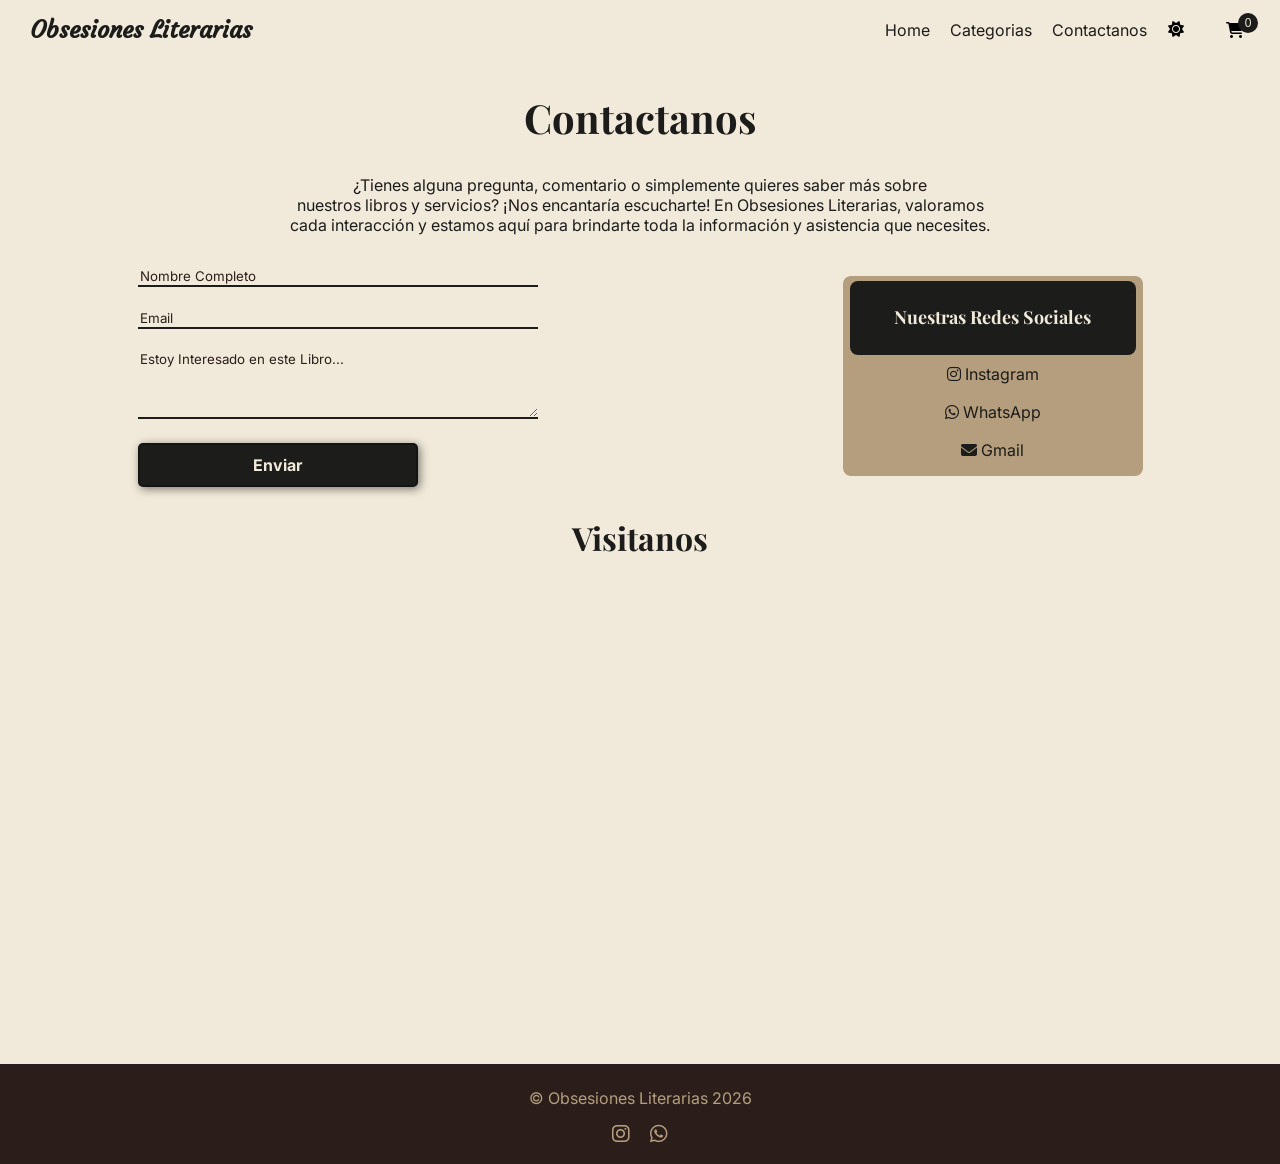
<file: paginas/contacto.html>
<!DOCTYPE html>
<html lang="es">
<head>
    <meta charset="UTF-8">
    <meta name="viewport" content="width=device-width, initial-scale=1.0">
    <link rel="stylesheet" href="https://cdnjs.cloudflare.com/ajax/libs/font-awesome/6.5.0/css/all.min.css">
    <link rel="icon" href="../images/icn.jpg">
    <link rel="stylesheet" href="../css/styles.css">
    <link rel="stylesheet" href="../css/layout.css">
    <link rel="stylesheet" href="../css/componentes.css">
    <link rel="stylesheet" href="../css/paginasEstilos/contacto.css">
    <title>Contactanos</title>
</head>
<body>
    <!--*HEADER-->
    <header>
        <div>
            <h1 class="logo">Obsesiones Literarias</h1>
        </div>
        <nav>
            <div class="nav-links">
                <a href="../index.html">Home</a>
                <a href="categorias.html">Categorias</a>
                <a href="#">Contactanos</a>
            </div>
            <div class="nav-butones">
                <button class="theme">
                    <i class="fa-solid fa-sun changeTheme"></i>
                </button>
                <div class="shopping">
                    <button class="carrito-principal">
                        <i class="fa-solid fa-cart-shopping"></i>
                        <span class="quantity">0</span>
                    </button>
                </div>
            </div>
        </nav>
    </header>
    <!--*BREVE DESCRIPCION DE LA TABLA-->
    <section class="contenedor-texto-centrado">
        <h2>Contactanos</h2>
    </section>
    <section class="contenedor-texto-centrado">
        <p>
            ¿Tienes alguna pregunta, comentario o simplemente quieres saber más sobre <br>
            nuestros libros y servicios? ¡Nos encantaría escucharte! En Obsesiones Literarias, valoramos <br>
            cada interacción y estamos aquí para brindarte toda la información y asistencia que necesites. <br>
        </p>
        <!--<p>
            Nuestro equipo dedicado está listo para ayudarte en cualquier consulta que puedas <br>
            tener. No dudes en ponerte en contacto con nosotros a través de cualquiera de los <br>
            siguientes medios. Estamos ansiosos por saber de ti y compartir la magia de la lectura con tu familia.
        </p>-->
    </section>
    <!--*Formulario-->
    <main>
        <div class="left-side">
            <form action="#">
                <!--<label for="nombre">Nombre Completo</label> <br>-->
                <input type="text" id="nombre" name="nombre" required placeholder="Nombre Completo"><br><br>
                <!--<label for="email">Email</label><br>-->
                <input type="email" id="email" name="email" required placeholder="Email"><br><br>
                <!--<label for="message">Mensaje</label><br>-->
                <textarea id="message" name="message" rows="4" cols="30" placeholder="Estoy Interesado en este Libro..."></textarea><br><br>
                <input type="submit" value="Enviar" class="btn-generico enviar-from">
            </form>
        </div>
        <!--*Seccion de las Redes Sociales-->
        <div class="right-side item">
            <div class="nuestras-redes">
                <h3>Nuestras Redes Sociales</h3>
            </div>
            <div class="socialmedia-contenedor">
                <a class="socialMedia-enlace" href="https://www.instagram.com/obse.sionesliterarias/" target="_blank">
                    <i class="fa-brands fa-instagram"></i>
                    Instagram
                </a>
                <a class="socialMedia-enlace" href="https://www.instagram.com/obse.sionesliterarias/" target="_blank">
                    <i class="fa-brands fa-whatsapp"></i>
                    WhatsApp
                </a>
                <a class="socialMedia-enlace" href="mailto:luisjorgeantonhernandez@gmail.com">
                    <i class="fa-solid fa-envelope"></i>
                    Gmail
                </a>
            </div>
        </div>
    </main>
    <!--*Seccion del Google Maps-->
    <section class="visitanos-contenedor">
        <h3>Visitanos</h3>
        <iframe class="ubicacion" src="https://www.google.com/maps/embed?pb=!1m17!1m12!1m3!1d3896.049672203198!2d-86.87049322493237!3d12.446411387822842!2m3!1f0!2f0!3f0!3m2!1i1024!2i768!4f13.1!3m2!1m1!2zMTLCsDI2JzQ3LjEiTiA4NsKwNTInMDQuNSJX!5e0!3m2!1ses!2sni!4v1775497741175!5m2!1ses!2sni" width="1000" height="450" style="border:0;" allowfullscreen="" loading="lazy" referrerpolicy="no-referrer-when-downgrade"></iframe>
    </section>
    <footer>
        <div class="container">
            <p>&copy; Obsesiones Literarias 2026</p>
            <div class="social-media">
                <a href="https://www.instagram.com/obse.sionesliterarias/" target="_blank">
                    <i class="fa-brands fa-instagram"></i>
                </a>
                <a href="https://wa.link/xs16t9" target="_blank">
                    <i class="fa-brands fa-whatsapp"></i>
                </a>
            </div>
        </div>
    </footer>
    <!--*ASIDE-->
    <aside class="apagado cart-inicial">
        <div class="cart-header contenedor-texto-centrado">
            <h3>Carrito de Compra</h3>
            <button class="cerrar cerrar-cart"><i class="fa-solid fa-xmark"></i></button>
        </div>
        <div class="cart-items">
        </div>
        <div class="cart-footer">
            <p>Total: $<span class="gran-total"></span></p>
            <button class="btn-pequenio">Comprar</button>
        </div>
    </aside>
    <script src="../js/script.js" defer></script>
</body>
</html>
</file>
<file: css/styles.css>
@import url('https://fonts.googleapis.com/css2?family=Courgette&family=Inter:ital,opsz,wght@0,14..32,100..900;1,14..32,100..900&family=Playfair+Display:ital,wght@0,400..900;1,400..900&display=swap');
:root {
    /**Escala Fuentes*/
    --fs-muyPequeño: 0.75rem;   /* 12px */
    --fs-pequeño: 0.875rem;  /* 14px */
    --fs-base: 1rem;    /* 16px */
    --fs-medio: 1.125rem;  /* 18px */
    --fs-lg: 1.25rem;   /* 20px */
    --fs-xl: 1.5rem;    /* 24px */
    --fs-2xl: 2rem;     /* 32px */
    --fs-3xl: 2.5rem;   /* 40px */
    --fs-4xl: 3rem;     /* 48px */
    /**Familia de Fuentes*/
    --titulos-fuente: 'Playfair Display', serif;
    --parrafos-fuente: 'Inter', sans-serif;
    --cursiva-fuentes: 'Courgette', cursive;
    /**Colores*/
    --color-claro: #F1EADA;
    --color-oscuro: #1C1C1B;
    --color-chocolate: #2B1E1A;
    --color-chocolate-claro: #B59E7D;
    --color-claro-hover: #E2D8C3;
    --color-oscuro-hover: #2A2A29;
    --color-bg: var(--color-claro);
    --color-text: var(--color-oscuro);
    --overlay: rgba(0,0,0,0.5);
}
/**estilos generales*/
*, *::before, *::after {
    box-sizing: border-box;
}

html{
    scroll-behavior: smooth;
}
body{
    font-family: var(--parrafos-fuente);
    color: var(--color-text);
    background-color: var(--color-bg);
    margin: 0;
    padding: 0;
}
h1, h2, h3, h4 {
    font-family: var(--titulos-fuente);
    color: var(--color-text);
    line-height: 1.2;
}
hr{
    background-color: var(--color-oscuro);
}
.container{
    max-width: 1400px;
    margin: auto;
}
h1{ font-size: var(--fs-4xl);}
h2{ font-size: var(--fs-3xl);}
h3{ font-size: var(--fs-2xl);}
h4{ font-size: var(--fs-xl);}
p{ font-size: var(--fs-base);}
a{
    font-size: var(--fs-base);
    text-decoration: none;
    color: var(--color-text);
    cursor: pointer;
    transition: color 0.2s ease;
}
a:hover,
a:focus{
    color: var(--color-chocolate);
}
ul{
    list-style: none;
    padding: 0;
    margin: 0;
    text-align: center;
}
li{
    font-size: var(--fs-base);
    margin: 10px 0;
}
input,textarea {
    border: none;
    outline: none;
    background: none;
    border-bottom: 2px solid var(--color-text);
    font-family: var(--parrafos-fuente);
    color: var(--color-chocolate);
    width: 280px;
}
input::placeholder,
textarea::placeholder {
    color: var(--color-chocolate);
}
/*.btn-generico{
    font-size: var(--fs-base);
    font-weight: bold;
    padding: 10px 30px;
    border-radius: 5px;
    border: 2px solid rgba(0,0,0,0.3);
    box-shadow: 2px 2px 10px rgba(0,0,0,0.5);
    color: var(--color-claro);
    background-color: var(--color-oscuro);
}
.btn-generico:hover{
    background-color: var(--color-oscuro-hover);
}*/
/**DARK MODE*/
.dark-mode {
    --color-bg: var(--color-oscuro);
    --color-text: var(--color-claro);
    --overlay: rgba(0,0,0,0.7);
}
.dark-mode .item, .dark-mode .cart {
    background-color: #242423;
    box-shadow: 0 4px 15px rgba(0,0,0,0.6);
}
.dark-mode .item:hover{
    box-shadow: 0 8px 20px rgba(0,0,0,0.8);
}
.dark-mode .btn-generico,
.dark-mode .btn-pequenio,
.dark-mode .btn-alargado {
    background-color: var(--color-chocolate-claro);
    color: var(--color-oscuro);
    border: none;
}
.dark-mode .btn-generico:hover,
.dark-mode .btn-pequenio:hover,
.dark-mode .btn-alargado:hover{
    background-color: var(--color-claro-hover);
}
.dark-mode .carrito-principal{
    color: var(--color-claro);
}
.dark-mode .menos i:hover,
.dark-mode .mas i:hover{
    color: var(--color-claro-hover);
}
.dark-mode a:hover,
.dark-mode a:focus{
    color: var(--color-chocolate-claro);
}
.dark-mode input::placeholder,
.dark-mode textarea::placeholder {
    color: var(--color-chocolate-claro);
}
.dark-mode input,
.dark-mode textarea{
    color: var(--color-chocolate-claro);;
}
.dark-mode .quantity{
    background:  var(--color-claro);
    color: var(--color-oscuro);
}

/**DESKTOP*/
@media (min-width: 850px){
    textarea{
        width: 400px;
    }
}
</file>
<file: css/layout.css>
/**HEADER*/
header{
    background-color: var(--color-bg);
    display: flex;
    flex-direction: column;
    justify-content: center;
    align-items: center;
    flex-wrap: wrap;
    margin-bottom: 20px;
}
.logo{
    font-family: var(--cursiva-fuentes);
    font-weight: bold;
    font-size: var(--fs-xl);
}
nav{
    display: flex;
    gap: 15px;
    flex-wrap: wrap;
    flex-direction: column;
}
.nav-butones{
    display: flex;
    gap: 30px;
    justify-content: center;
}
.nav-links{
    display: flex;
    gap: 20px;
}
.theme, .carrito-principal{
    background: none;
    border: none;
    cursor: pointer;
    font-size: var(--fs-base);

}
.fa-moon{
    font-size: var(--fs-base);
    color: var(--color-claro);
}
/**HERO*/
.hero{
    display: flex;
    align-items: center;
    justify-content: center;
    text-align: center;
    flex-direction: column;
    height: 65vh;
    background-image: linear-gradient(
        0deg,
        var(--overlay),
        var(--overlay)
    )
    ,url("../images/hero.jpg");
    background-repeat: no-repeat;
    background-size: cover;
    background-position: center center;
}
.hero h2{
    color: var(--color-claro);
}
/**FOOTER*/
footer{
    background-color: var(--color-chocolate);
    margin: 0;
    height: 100px;
    padding-bottom: 10px;
    color: var(--color-chocolate-claro);
    display: flex;
    flex-direction: column;
    justify-content: center;
    align-items: center;
    gap: 5px;
}
.social-media{
    display: flex;
    flex-direction: row;
    justify-content: center;
    gap: 20px;
}
.social-media a{
    color: var(--color-chocolate-claro);
}
.social-media i{
    font-size: var(--fs-lg);
    cursor: pointer;
}
.social-media i:hover{
    color: var(--color-claro);
}


/**DESKTOP*/
@media (min-width: 700px){
    header{
        flex-direction: row;
        justify-content: space-between;
        padding: 0 30px;
        position: sticky;
        top: 0;
        left: 0;
        width: 100%;
        z-index: 1000;
    }
    .hero{
        height: 80vh;
    }
}
@media (min-width: 500px){
    nav{
        display: flex;
        gap: 15px;
        flex-direction: row;
        flex-wrap: wrap;
    }
}
</file>
<file: css/componentes.css>
.btn-generico{
    font-size: var(--fs-base);
    font-weight: bold;
    padding: 10px 30px;
    border-radius: 5px;
    border: 2px solid rgba(0,0,0,0.3);
    box-shadow: 2px 2px 10px rgba(0,0,0,0.5);
    color: var(--color-claro);
    background-color: var(--color-oscuro);
}
.btn-generico:hover{
    background-color: var(--color-oscuro-hover);
}
.btn-alargado{
    font-size: var(--fs-pequeño);
    font-weight: bold;
    border-radius: 5px;
    border: 2px solid rgba(0,0,0,0.3);
    box-shadow: 2px 2px 10px rgba(0,0,0,0.5);
    color: var(--color-claro);
    background-color: var(--color-oscuro);
}
.btn-pequenio{
    font-size: var(--fs-base);
    font-weight: bold;
    border-radius: 5px;
    border: 2px solid rgba(0,0,0,0.3);
    box-shadow: 2px 2px 10px rgba(0,0,0,0.5);
    color: var(--color-claro);
    background-color: var(--color-oscuro);
    height: 40px;
    width: 90px;
}
.item{
    background-color: var(--color-chocolate-claro);
    transition: transform 0.2s ease, box-shadow 0.2s ease;
}
.item:hover {
    transform: translateY(-5px);
}
/**Seccion de Libros Destacados*/
.titulo-contenedor{
    text-align: center;
}
.item img{
    width: 240px;
    height: 310px;
    object-fit: cover;
    border-radius: 20px;
}
.libros-contenedores .container{
    display: grid;
    grid-template-columns: repeat(auto-fit,minmax(80px,350px));
    gap: clamp(10px, 2vw, 20px);
    justify-content: center;
}
.item{
    background-color: var(--color-chocolate-claro);
    padding: 1rem 1rem;
    display: flex;
    flex-direction: column;
    align-items: center;
    border-radius: 20px;
    transition: transform 0.2s ease, box-shadow 0.2s ease;
    text-align: center;
}
.item:hover {
    transform: translateY(-5px);
}
/**popup*/
.contenedor-centrado-popUp {
    position: fixed;
    inset: 0;
    width: 100%;
    height: 100vh;
    display: flex;
    justify-content: center;
    align-items: center;
    z-index: 1000;
    overflow: hidden;
}
.overlay-popup {
    position: absolute;
    inset: 0;
    background: rgba(0, 0, 0, 0.45);
    backdrop-filter: blur(3px);
    display: flex;
    justify-content: center;
    align-items: center;
}
.popup {
    position: relative; /* Para que el botón 'cerrar' se ubique respecto a esto */
    width: 300px;
    background: var(--color-bg);
    border-radius: 20px;
    padding: 50px 25px 25px;
    box-shadow: 0 10px 30px rgba(0,0,0,.25);
    /* Quitamos el transform: translate del CSS anterior para evitar conflictos */
    transition: transform 0.2s ease-in-out;
}

.popup:hover {
    transform: scale(1.01); 
}

.cerrar {
    position: absolute;
    top: 12px;
    right: 12px;
    width: 35px;
    height: 35px;
    border-radius: 50%;
    border: none;
    background: transparent;
    font-size: 18px;
    cursor: pointer;
    transition: background .2s;
    display: flex;
    justify-content: center;
    align-items: center;
    color: var(--color-text);
}

.cerrar:hover {
    background: rgba(0,0,0,.08);
}

.sinapsis {
    padding: 0 10px;
    max-height: 250px;
    overflow-y: auto;
}
.sinapsis p{
    font-size: var(--fs-medio);
}
.titulo-sinapsis p{
    font-family: var(--cursiva-fuentes);
    font-size: var(--fs-xl);
    font-weight: bold;
}
.apagado, .contenedor-centrado-popUp-apagado {
    display: none;
}

/**Centrar Textos*/
.contenedor-texto-centrado{
    text-align: center;
}

/**TOOLTIP*/
.contenedor-img-libro {
    position: relative;
    display: inline-block;
    cursor: pointer;
}
.tooltip-text {
    visibility: hidden;
    width: 140px;
    background-color: rgba(0, 0, 0, 0.8);
    color: var(--color-claro-hover);
    text-align: center;
    border-radius: 4px;
    padding: 8px;
    font-size: 12px;
    position: absolute;
    z-index: 10;
    bottom: 10%;
    left: 50%;
    transform: translateX(-50%);
    opacity: 0;
    transition: opacity 0.3s ease-in-out;
}
.contenedor-img-libro:hover .tooltip-text {
    visibility: visible;
    opacity: 1;
}
.contenedor-img-libro:hover img {
    filter: brightness(70%);
}

/**Seccion del Carrito de Compras*/
.carrito-principal{
    position: relative;
}
.quantity{
    width: 20px;
    height: 20px;
    border-radius: 50%;
    background:  var(--color-oscuro);
    color: var(--color-claro);
    display: flex;
    justify-content: center;
    align-items: center;
    position: absolute;
    top: -8px;
    right: -8px;
    font-size: var(--fs-muyPequeño);
}

.cart{
    position: fixed;
    top: 0;
    right: 0;
    width: 250px;
    height: 100vh;
    background-color: color-mix(in srgb, var(--color-claro), transparent 5%);
    overflow-y: auto;
    display: flex;
    flex-direction: column;
}
.cart::-webkit-scrollbar{
    display: none;
}
.cart-item{
    display: flex;
    flex-direction: column;
    justify-content: center;
    align-items: center;
    padding-bottom: 20px;
}
.cart-header h3{
    font-family: var(--cursiva-fuentes);
}
.cart-header{
    height: 120px;
}
.cart-item-img img{
    height: 160px;
    width: 120px;
}
.cart-item-cantidad{
    display: flex;
    align-items: center;
    justify-content: space-between;
    gap: 10px;
}
.menos,
.mas{
    background: none;
    border: none;
    cursor: pointer;
    color: var(--color-text);
}
.menos i:hover,
.mas i:hover{
    color: var(--color-oscuro-hover);
}
.cart-footer{
    margin-top: auto;
    padding: 10px;
    display: flex;
    align-items: center;
    justify-content: space-around;
}
.cart-item-descripcion{
    display: flex;
    justify-content: space-around;
    align-items: center;
    gap: 10px;
}
/**Media Querys*/
@media (min-width: 850px){
    .libros-destacados .container{
        flex-direction: row;
        flex-wrap: wrap;
    }
    .item{
        padding: 20px 70px;
    }
}
@media (min-width: 700px){

    .cart{
        top: 60px;
        height: calc(100vh - 60px);
    }

}
</file>
<file: css/paginasEstilos/contacto.css>
/**BIENVENIDA*/
.bienvenida-contenedor h2{
    font-size: var(fs-4xl);
}
/**Main*/
main{
    display: flex;
    flex-direction: column;
    justify-content: center;
    align-items: center;
    gap: 30px;
    margin: 30px 0;
}
.item{
    padding: 5px 7px 7px 7px;
    width: 300px;
    height: 200px;
    border-radius: 8px;
}
.nuestras-redes{
    padding: 8px;
    text-align: center;
    border-radius: 8px;
    background-color: var(--color-oscuro);
    width: 100%;
}
.nuestras-redes h3{
    color: var(--color-claro);
    font-size: var(--fs-medio);
}
.socialmedia-contenedor{
    height: 120px;
    display: flex;
    flex-direction: column;
    justify-content: space-around;
}

/**UBICACION*/
.ubicacion{
    width: 100%;
}
.visitanos-contenedor{
    text-align: center;
    margin-bottom: 20px;
}


/**DARKMODE*/
.dark-mode .nuestras-redes{
    box-shadow: 0 8px 20px rgba(0,0,0,0.8);
}
.dark-mode .nuestras-redes h3{
    color: var(--color-oscuro);
}
.dark-mode .nuestras-redes {
    background-color: var(--color-chocolate-claro);
    color: var(--color-oscuro);
    border: none;
}


/**DESKTOP*/
@media (min-width: 850px){
    main{
        flex-direction: row;
        justify-content: space-around;
    }
    header{
        margin-bottom: 20px;
    }
    #nombre,#email{
        width: 400px;
    }
}
</file>
